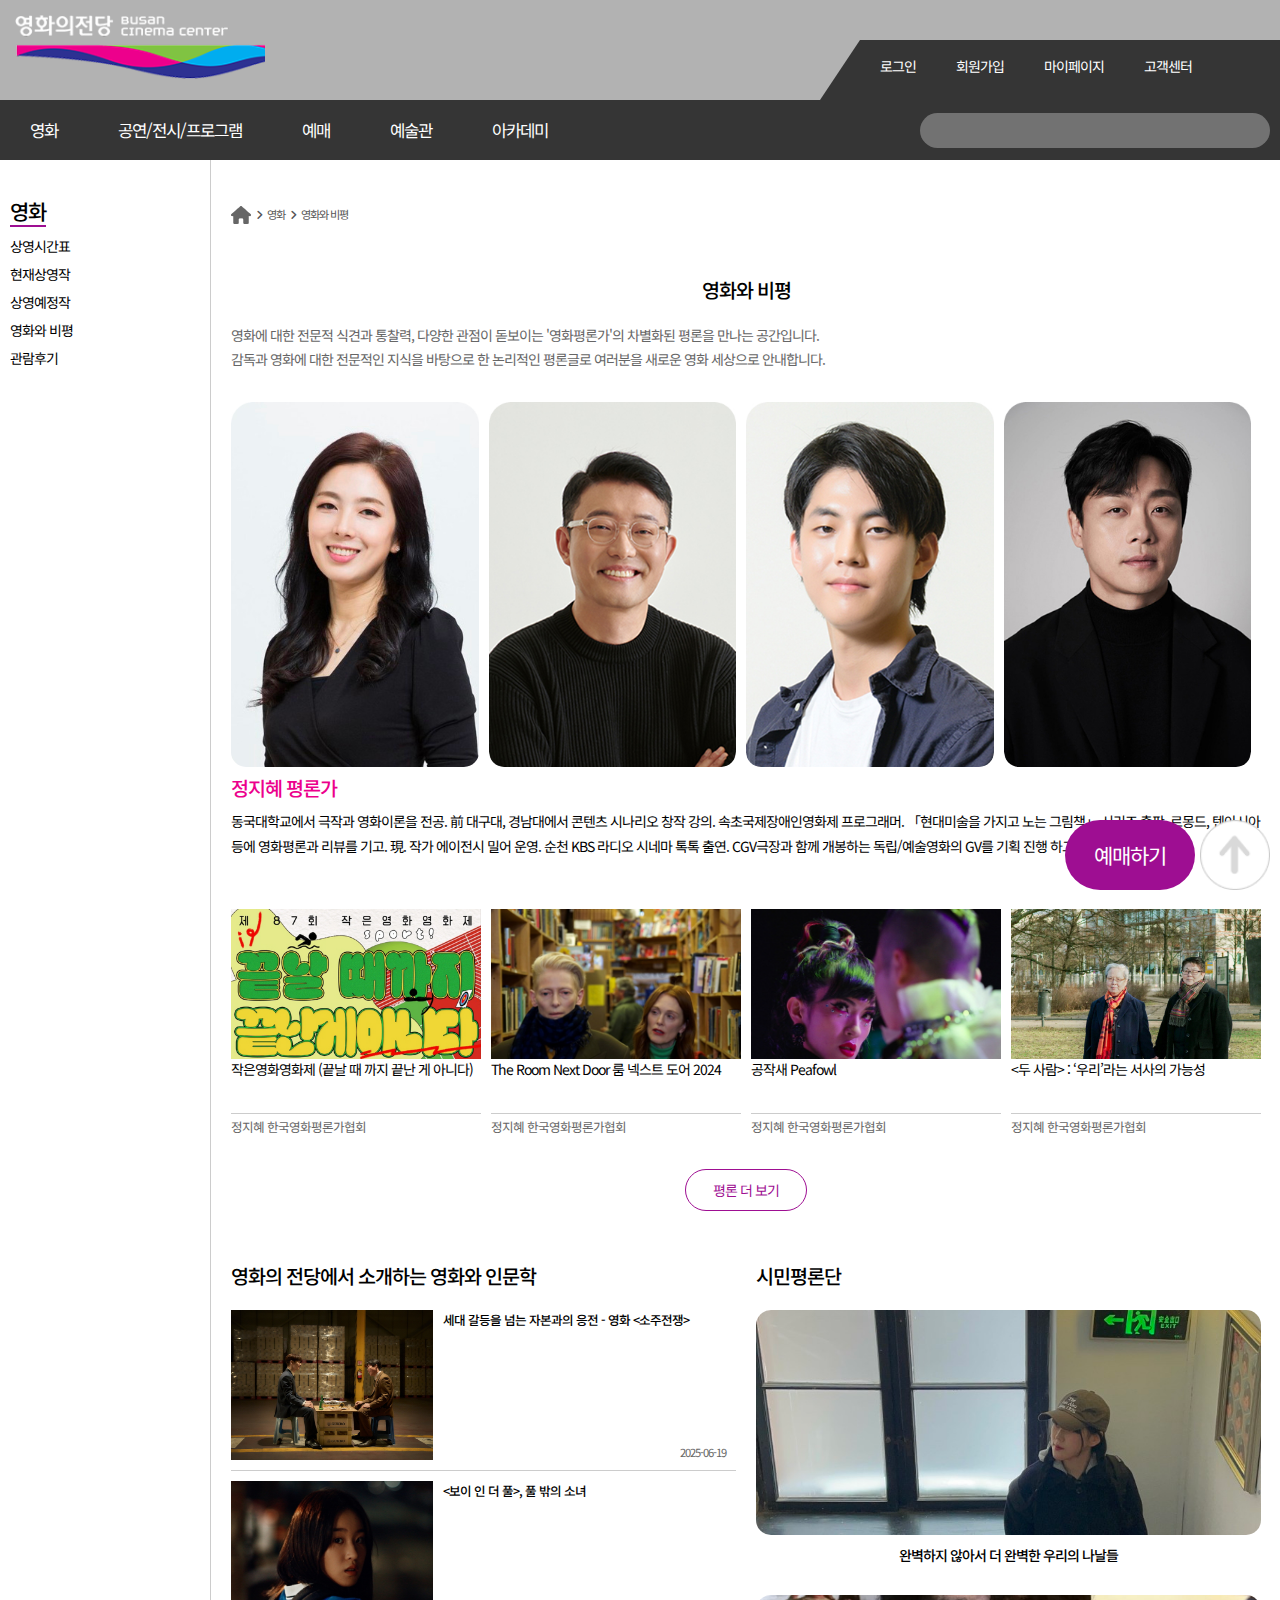
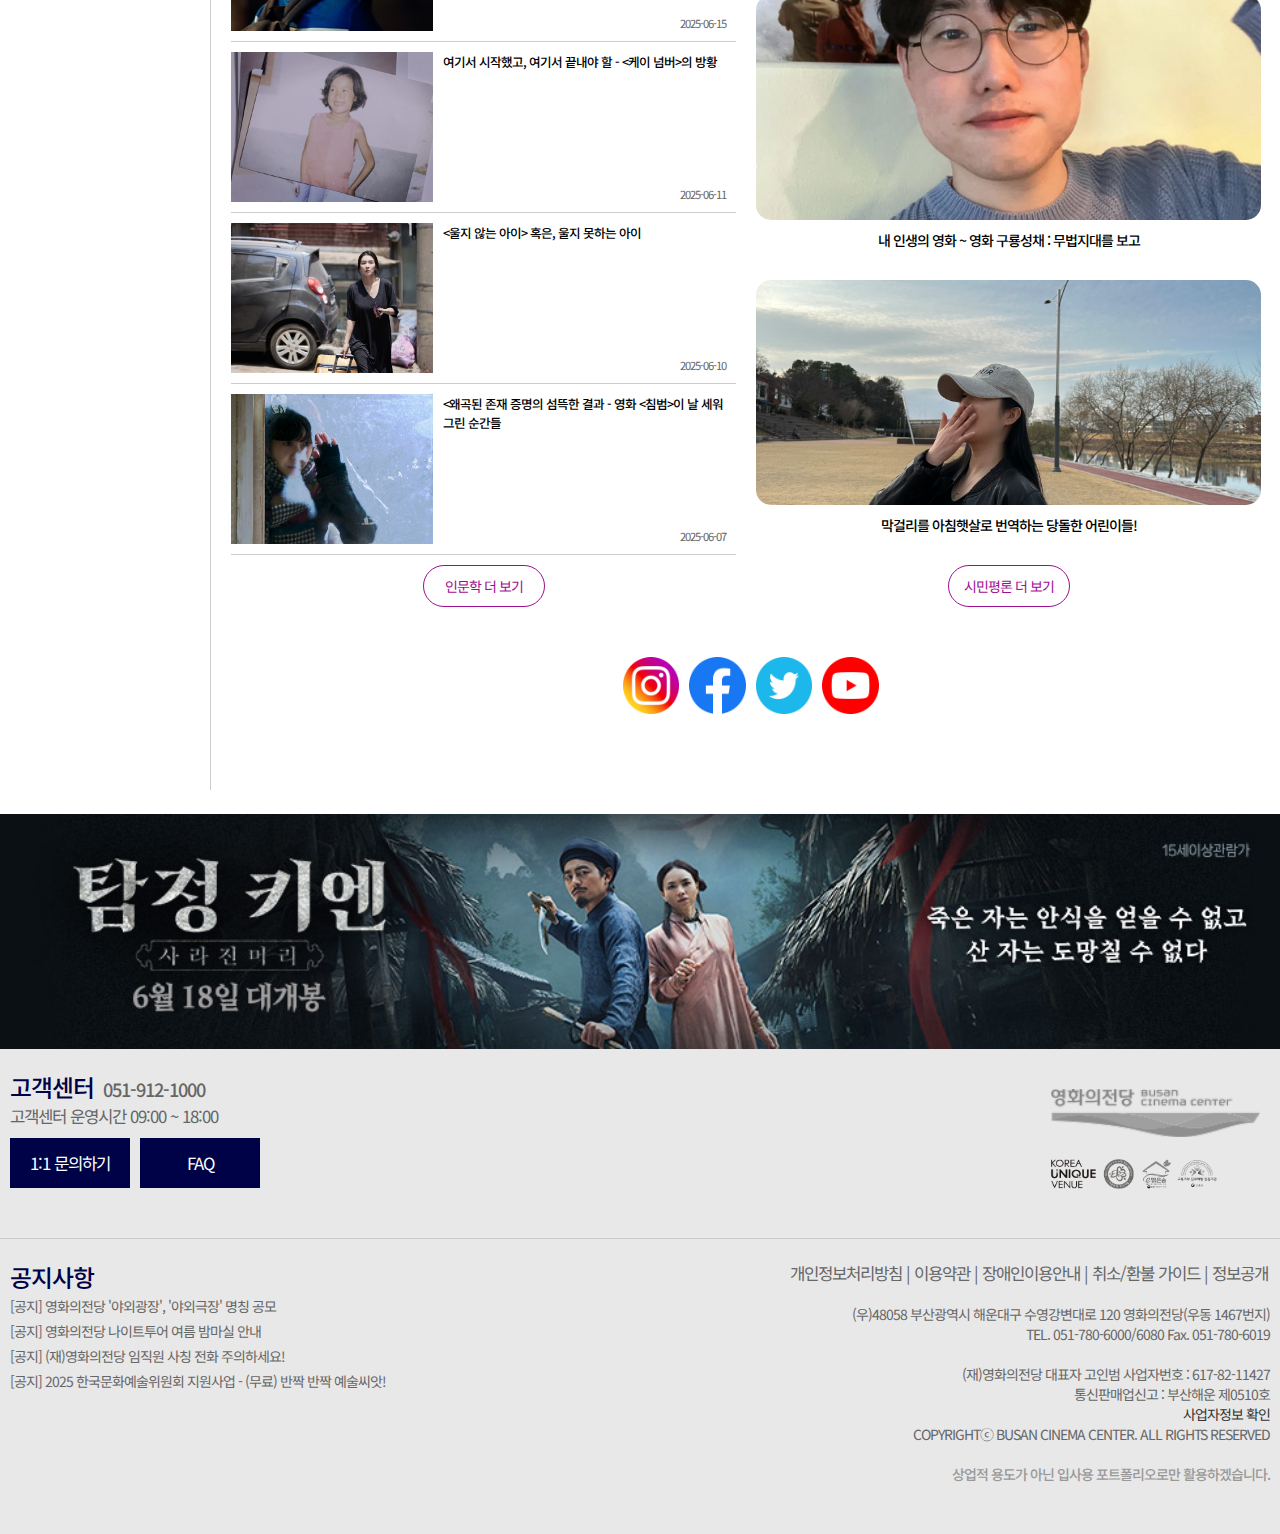
<file: sub/sub.html>
<!DOCTYPE html>
<html lang="ko">
<head>
  <meta charset="UTF-8">
  <meta name="viewport" content="width=device-width, initial-scale=1.0, maximum-scale=2.0, minimum-scale=1.0, user-scalable=no">
  <title>영화의전당</title>

  <link rel="stylesheet" href="./css/reset.css">
  <link rel="stylesheet" href="./css/main.css">
  <link rel="stylesheet" href="./css/header.css">
  <link rel="stylesheet" href="./css/footer.css">
  <link rel="icon" href="./images/favicon.png">

  <!-- jq / js -->
  <script src="https://code.jquery.com/jquery-3.7.1.min.js"></script>
  <script src="./js/main.js"></script>
  <!-- swiper -->
  <link rel="stylesheet" href="./js/package/swiper-bundle.css">
  <script src="./js/package/swiper-bundle.js"></script>
  <link rel="stylesheet" href="https://cdn.jsdelivr.net/npm/swiper@11/swiper-bundle.min.css"/>
  <script src="https://cdn.jsdelivr.net/npm/swiper@11/swiper-bundle.min.js"></script>

  <!-- font -->
  <link rel="preconnect" href="https://fonts.googleapis.com">
  <link rel="preconnect" href="https://fonts.gstatic.com" crossorigin>
  <link href="https://fonts.googleapis.com/css2?family=Noto+Sans+KR:wght@100..900&display=swap" rel="stylesheet">

  <!-- fontawesome -->
  <link rel="stylesheet" href="https://cdnjs.cloudflare.com/ajax/libs/font-awesome/6.7.2/css/all.min.css"
  integrity="sha512-Evv84Mr4kqVGRNSgIGL/F/aIDqQb7xQ2vcrdIwxfjThSH8CSR7PBEakCr51Ck+w+/U6swU2Im1vVX0SVk9ABhg=="
  crossorigin="anonymous" referrerpolicy="no-referrer" />

</head>
<body>

  <!-- @@@@ mobile_header @@@@ -->
  <input type="checkbox" id="ham_btn">
  <input type="radio" name="menu_btn" id="tab_01" checked>
  <input type="radio" name="menu_btn" id="tab_02">
  <input type="radio" name="menu_btn" id="tab_03">
  <input type="radio" name="menu_btn" id="tab_04">
  <input type="radio" name="menu_btn" id="tab_05">
  <header class="header">
    <div class="header_01">
      <div class="logo_box"><a href="../index.html"></a></div>
      <label for="ham_btn" class="menu_bar"><i class="fa-solid fa-bars"></i></label>
      <input type="search" class="gnb_search">
    </div><!--header_01-->

    <div class="header_02">
      <div class="respon_login">
        <span>로그인</span>
        <div class="login_box"><img src="./images/login_btn.png" alt="로그인 버튼"></div>
      </div>
      <div class="mobile_gnb_box">
        <div class="menu_left_box">
          <p>메뉴</p>
          <ul class="category_name">
            <label for="tab_01"><span>영화</span></label>
            <label for="tab_02"><span>공연/전시/프로그램</span></label>
            <label for="tab_03"><span>예매</span></label>
            <label for="tab_04"><span>예술관</span></label>
            <label for="tab_05"><span>아카데미</span></label>
          </ul>
        </div>
        <ul class="category">
          <li>
            <ul class="category_01">
              <li><a href="#!">상영시간표</a></li>
              <li><a href="#!">현재상영작</a></li>
              <li><a href="#!">상영예정작</a></li>
              <li><a href="#!">영화와 비평</a></li>
              <li><a href="#!">관람후기</a></li>
            </ul>
          </li>
          <li>
            <ul class="category_02">
              <li><a href="#!">공연/전시/프로그램 안내</a></li>
              <li><a href="#!">공연 일정</a></li>
              <li><a href="#!">전시 일정</a></li>
              <li><a href="#!">프로그램 일정</a></li>
            </ul>
          </li>
          <li>
            <ul class="category_03">
              <li><a href="#!">예매하기</a></li>
              <li><a href="#!">예매 안내</a></li>
            </ul>
          </li>
          <li>
            <ul class="category_04">
              <li><a href="#!">영화도서관 소개</a></li>
              <li><a href="#!">이용 안내</a></li>
              <li><a href="#!">자료 검색</a></li>
              <li><a href="#!">대여/대관 안내</a></li>
              <li><a href="#!">대여/대관 신청</a></li>
              <li><a href="#!">시설안내</a></li>
            </ul>
          </li>
          <li>
            <ul class="category_05">
              <li><a href="#!">아카데미 안내</a></li>
              <li><a href="#!">아카데미 신청</a></li>
              <li><a href="#!">영화 아카데미</a></li>
              <li><a href="#!">예술 아카데미</a></li>
              <li><a href="#!">어린이·청소년 아카데미</a></li>
            </ul>
          </li>
        </ul>
      </div>
      <div class="mobile_gnb_banner">
        <img src="./images/mobile_gnb_banner.png" alt="모바일 메뉴 배너">
      </div>
      <div class="mobile_gnb_sns">
        <div><img src="./images/icon_instagram.png" alt="인스타그램 아이콘"></div>
        <div><img src="./images/icon_facebook.png" alt="페이스북 아이콘"></div>
        <div><img src="./images/icon_twitter.png" alt="트위터 아이콘"></div>
        <div><img src="./images/icon_youtube.png" alt="유튜브 아이콘"></div>
      </div>
    </div>
  </header><!--header_02-->

  
  <!-- @@@@ PC_header @@@@ -->
  <header class="PC_header">
    <header class="PC_header_01">
      <div class="logo_box"><a href="../index.html"></a></div>
      <div class="gnb_deco"></div>
      <nav class="gnb_top">
        <ul>
          <li><a href="#!">로그인</a></li>
          <li><a href="#!">회원가입</a></li>
          <li><a href="#!">마이페이지</a></li>
          <li><a href="#!">고객센터</a></li>
        </ul>
      </nav>
    </header>

    <header class="PC_header_02">
      <nav class="gnb">
        <div class="gnb_box">
          <ul class="category_name">
            <li><a href="#!">영화</a></li>
            <li><a href="#!">공연/전시/프로그램</a></li>
            <li><a href="#!">예매</a></li>
            <li><a href="#!">예술관</a></li>
            <li><a href="#!">아카데미</a></li>
          </ul>
          <ul class="menu_box">
            <li>
              <ul class="category_01">
                <li><a href="#!">상영시간표</a></li>
                <li><a href="#!">현재상영작</a></li>
                <li><a href="#!">상영예정작</a></li>
                <li><a href="#!">영화와 비평</a></li>
                <li><a href="#!">관람후기</a></li>
              </ul>
            </li>
            <li>
              <ul class="category_02 box_width">
                <li><a href="#!">공연/전시/프로그램 안내</a></li>
                <li><a href="#!">공연 일정</a></li>
                <li><a href="#!">전시 일정</a></li>
                <li><a href="#!">프로그램 일정</a></li>
              </ul>
            </li>
            <li>
              <ul class="category_03">
                <li><a href="#!">예매하기</a></li>
                <li><a href="#!">예매 안내</a></li>
              </ul>
            </li>
            <li>
              <ul class="category_04">
                <li><a href="#!">영화도서관 소개</a></li>
                <li><a href="#!">이용 안내</a></li>
                <li><a href="#!">자료 검색</a></li>
                <li><a href="#!">대여/대관 안내</a></li>
                <li><a href="#!">대여/대관 신청</a></li>
                <li><a href="#!">시설안내</a></li>
              </ul>
            </li>
            <li>
              <ul class="category_05 box_width">
                <li><a href="#!">아카데미 안내</a></li>
                <li><a href="#!">아카데미 신청</a></li>
                <li><a href="#!">영화 아카데미</a></li>
                <li><a href="#!">예술 아카데미</a></li>
                <li><a href="#!">어린이·청소년 아카데미</a></li>
              </ul>
            </li>
          </ul>
        </div><!--gnb_box-->
      </nav>
      <div class="header_search">
        <input type="search">
      </div>
    </header>
  </header>



  <!-- main -->
   <aside class="aside">
    <ul>
      <li class="aside_title">영화</li>
      <li><a href="#!">상영시간표</a></li>
      <li><a href="#!">현재상영작</a></li>
      <li><a href="#!">상영예정작</a></li>
      <li><a href="#!">영화와 비평</a></li>
      <li><a href="#!">관람후기</a></li>
    </ul>
   </aside>

   <div class="wrap">
    
    <input type="radio" name="criticism" id="reviewer_01" checked>
    <input type="radio" name="criticism" id="reviewer_02">
    <input type="radio" name="criticism" id="reviewer_03">
    <input type="radio" name="criticism" id="reviewer_04">


    <nav class="sub_nav">
      <div class="home_btn"><a href="../index.html"><img src="./images/home_btn.png" alt="홈 버튼"></a></div>
      <div><i class="fa-solid fa-angle-right"></i></div>
      <div><a href="#!"><span>영화</span></a></div>
      <div><i class="fa-solid fa-angle-right"></i></div>
      <div><a href="#!"><span>영화와 비평</span></a></div>
    </nav>

    <section class="criticism">
      <div class="criticism_info">
        <p class="sub_title">영화와 비평</p>
        <p class="criticism_info_text">영화에 대한 전문적 식견과 통찰력, 다양한 관점이 돋보이는 '영화평론가'의 차별화된 평론을 만나는 공간입니다.</p>
        <p class="criticism_info_text">감독과 영화에 대한 전문적인 지식을 바탕으로 한 논리적인 평론글로 여러분을 새로운 영화 세상으로 안내합니다.</p>
      </div>

      <div class="reviewer">
        <div class="reviewer_01 reviewer_box">
          <label for="reviewer_01" class="reviewer_btn_01">
            <div class="reviewer_img">
              <picture>
                <source media="(min-width: 769px)" srcset="./images/criticism_01.jpg">
                <source media="(min-width: 320px)" srcset="./images/criticism_mobile01.jpg">
                <img src="./images/criticism_01.jpg" alt="비평가 이미지 01">
              </picture>
            </div>
            <div class="reviewer_hover">
              <p>평론가</p>
              <p>정지혜</p>
            </div>
          </label>
          <div class="reviewer_text">
            <p>정지혜 평론가</p>
            <p>동국대학교에서 극작과 영화이론을 전공. 前 대구대, 경남대에서 콘텐츠 시나리오 창작 강의. 속초국제장애인영화제 프로그래머. 「현대미술을 가지고 노는 그림책」 시리즈 출판. 르몽드, 텐아시아 등에 영화평론과 리뷰를 기고. 現. 작가 에이전시 밀어 운영. 순천 KBS 라디오 시네마 톡톡 출연. CGV극장과 함께 개봉하는 독립/예술영화의 GV를 기획 진행 하고 있다.</p>
          </div>
        </div>
        <div class="reviewer_02 reviewer_box">
          <label for="reviewer_02" class="reviewer_btn_02">
            <div class="reviewer_img">
              <picture>
                <source media="(min-width: 769px)" srcset="./images/criticism_02.jpg">
                <source media="(min-width: 320px)" srcset="./images/criticism_mobile02.jpg">
                <img src="./images/criticism_02.jpg" alt="비평가 이미지 02">
              </picture>
            </div>
            <div class="reviewer_hover">
              <p>평론가</p>
              <p>윤필립</p>
            </div>
          </label>
          <div class="reviewer_text">
            <p>윤필립 평론가</p>
            <p>계명대에서 이성복 교수를 사사하고 연세대 국문과에서 석, 박사 학위를 받았다. 2012년 도미 후 에모리대를 거쳐 대만 국립정치대, 싱가포르 난양공대에서 교수로 지내다 2019년 귀국 후 세종사이버대 한국어학과에 재직 중이다. 동아일보 신춘문예 영화평론으로 등단했으며, 제10회 서울국제사랑영화제에서 기독교 영화 비평 대상을 수상했다. </p>
          </div>
        </div>
        <div class="reviewer_03 reviewer_box">
          <label for="reviewer_03" class="reviewer_btn_03">
            <div class="reviewer_img">
              <picture>
                <source media="(min-width: 769px)" srcset="./images/criticism_03.jpg">
                <source media="(min-width: 320px)" srcset="./images/criticism_mobile03.jpg">
                <img src="./images/criticism_03.jpg" alt="비평가 이미지 03">
              </picture>
            </div>
            <div class="reviewer_hover">
              <p>평론가</p>
              <p>이시현</p>
            </div>
          </label>
          <div class="reviewer_text">
            <p>이시현 평론가</p>
            <p>서울대학교 학부에서 미학과 철학을 수학 중이다. 2022년 대학문학상, 2023년 영화의전당 영화평론대상을 수상해 평론가로 활동하게 되었다. 예술을 통한 공적 연대의 가능성에 대한 관심사를 바탕으로 예술의 윤리적, 사회적 역량에 주목하는 평론을 하고자 한다.</p>
          </div>
        </div>
        <div class="reviewer_04 reviewer_box">
          <label for="reviewer_04" class="reviewer_btn_04">
            <div class="reviewer_img">
              <picture>
                <source media="(min-width: 769px)" srcset="./images/criticism_04.jpg">
                <source media="(min-width: 320px)" srcset="./images/criticism_mobile04.jpg">
                <img src="./images/criticism_04.jpg" alt="비평가 이미지 04">
              </picture>
            </div>
            <div class="reviewer_hover">
              <p>평론가</p>
              <p>장지애</p>
            </div>
          </label>
          <div class="reviewer_text">
            <p>장지애 평론가</p>
            <p>부산대학교 예술문화영상학과에서 박사과정을 수료하고, 동시대 영화에서 허구의 미학적 함의를 주제로 박사 논문을 준비 중이다. 2024년 영화의전당 영화평론대상을 수상했으며, 현재 영화비평과 연구를 병행하고 있다. 영화가 직조하는 서사의 결을 따라, 스크린을 넘어 확장되는 감각과 사유의 지평을 탐색하는 데 집중하고자 한다.</p>
          </div>
        </div>
      </div><!--reviewer-->

      <div class="reviewer_text_wrap">
        <div class="reviewer_text_box reviewer_01">
          <p>정지혜 평론가</p>
          <p>동국대학교에서 극작과 영화이론을 전공. 前 대구대, 경남대에서 콘텐츠 시나리오 창작 강의. 속초국제장애인영화제 프로그래머. 「현대미술을 가지고 노는 그림책」 시리즈 출판. 르몽드, 텐아시아 등에 영화평론과 리뷰를 기고. 現. 작가 에이전시 밀어 운영. 순천 KBS 라디오 시네마 톡톡 출연. CGV극장과 함께 개봉하는 독립/예술영화의 GV를 기획 진행 하고 있다.</p>
        </div>
        <div class="reviewer_text_box reviewer_02">
          <p>윤필립 평론가</p>
          <p>계명대에서 이성복 교수를 사사하고 연세대 국문과에서 석, 박사 학위를 받았다. 2012년 도미 후 에모리대를 거쳐 대만 국립정치대, 싱가포르 난양공대에서 교수로 지내다 2019년 귀국 후 세종사이버대 한국어학과에 재직 중이다. 동아일보 신춘문예 영화평론으로 등단했으며, 제10회 서울국제사랑영화제에서 기독교 영화 비평 대상을 수상했다. </p>
        </div>
        <div class="reviewer_text_box reviewer_03">
          <p>이시현 평론가</p>
          <p>서울대학교 학부에서 미학과 철학을 수학 중이다. 2022년 대학문학상, 2023년 영화의전당 영화평론대상을 수상해 평론가로 활동하게 되었다. 예술을 통한 공적 연대의 가능성에 대한 관심사를 바탕으로 예술의 윤리적, 사회적 역량에 주목하는 평론을 하고자 한다.</p>
        </div>
        <div class="reviewer_text_box reviewer_04">
          <p>장지애 평론가</p>
          <p>부산대학교 예술문화영상학과에서 박사과정을 수료하고, 동시대 영화에서 허구의 미학적 함의를 주제로 박사 논문을 준비 중이다. 2024년 영화의전당 영화평론대상을 수상했으며, 현재 영화비평과 연구를 병행하고 있다. 영화가 직조하는 서사의 결을 따라, 스크린을 넘어 확장되는 감각과 사유의 지평을 탐색하는 데 집중하고자 한다.</p>
        </div>

      </div>
    </section><!--criticism-->

    <div class="criticism_list">
      <div class="criticism_box criticism_box_01">
        <div class="criticism_img"></div>
        <div class="criticism_text">
          <p>작은영화영화제 (끝날 때 까지 끝난 게 아니다)</p>
          <p>정지혜 한국영화평론가협회</p>
        </div>
      </div>
      <div class="criticism_box criticism_box_02">
        <div class="criticism_img"></div>
        <div class="criticism_text">
          <p>The Room Next Door 룸 넥스트 도어 2024</p>
          <p>정지혜 한국영화평론가협회</p>
        </div>
      </div>
      <div class="criticism_box criticism_box_03">
        <div class="criticism_img"></div>
        <div class="criticism_text">
          <p>공작새 Peafowl</p>
          <p>정지혜 한국영화평론가협회</p>
        </div>
      </div>
      <div class="criticism_box criticism_box_04">
        <div class="criticism_img"></div>
        <div class="criticism_text">
          <p><두 사람> : ‘우리’라는 서사의 가능성</p>
          <p>정지혜 한국영화평론가협회</p>
        </div>
      </div>
    </div><!--criticism_list-->
    <div class="sub_btn"><a href="#!">평론 더 보기</a></div> 


    <section class="humanity">
      <div class="sub_title">
        <p>영화의 전당에서 소개하는 영화와 인문학</p>
      </div>
      <div class="humanity_box humanity_01">
        <div class="humanity_img"></div>
        <p class="humanity_title">세대 갈등을 넘는 자본과의 응전 - 영화 <소주전쟁></p>
        <p class="humanity_text">그런 시선이 있다. 이 세대에 비해 저 세대는 이기적이고 자기밖에 모르며 눈앞의 이익만을 좇는다는. 대체로 ‘이 세대’에는 이 정도는 감수할 수 있다고 믿고 따랐던 기성세대가, ‘저 세대’에는 굳이 왜 그래야 하느냐는 질문을 가진 새롭게 부상하는 세대가 자리잡는다. 당연히 어떤 나이라고 특정할 수 있는 세대는 없다. ‘이 세대’도 이기적이라 불리던 때가 있었고, ‘저 세대’도 언젠가 또 다른 저 세대를 맞아 불편함을 느낄 것이다.</p>
        <span>2025-06-19</span>
      </div>
      <div class="humanity_box humanity_02">
        <div class="humanity_img"></div>
        <p class="humanity_title"><보이 인 더 풀>, 풀 밖의 소녀</p>
        <p class="humanity_text">분야에 따라 차이가 있기는 하지만, 특히 예•체능 계통은 취미와 직업 사이에서 선택에 따른 인생의 희비가 엇갈릴 가능성이 크다. 예를 들어 영화를 좋아하는 것과 영화를 잘 찍는 것은 완전히 다른 문제일 수 있는데, 착각하는 경우가 빈번하다. 그래서 “내가 왜 취미로 즐기던 걸 업으로 선택했을까”라며 한탄하는 이들을 주변에서 종종 보게 된다. </p>
        <span>2025-06-15</span>
      </div>
      <div class="humanity_box humanity_03">
        <div class="humanity_img"></div>
        <p class="humanity_title">여기서 시작했고, 여기서 끝내야 할 - <케이 넘버>의 방황</p>
        <p class="humanity_text">해외로 입양되었던 미오카는 2008년부터 지속적으로 한국을 찾는다. 방문의 목적은 예상할 수 있듯 한국에 있을 가족을 찾기 위해서이다. 1974년 길에서 발견된 미오카는 ‘김미옥’이라는 이름의 ‘기아(棄兒)아동’으로 ‘기록’되었고, 보호소와 보육원, 위탁가정을 거쳐 미국으로 보내졌다.</p>
        <span>2025-06-11</span>
      </div>
      <div class="humanity_box humanity_04">
        <div class="humanity_img"></div>
        <p class="humanity_title"><울지 않는 아이> 혹은, 울지 못하는 아이</p>
        <p class="humanity_text">이혁종 감독이 연출한 <울지 않는 아이>는 2022년, 충남 아산의 한 빌라에서 발생한 아동 학대 사건을 바탕으로 제작된 영화이다. 이 사건에서 지적장애가 있는 6살 남자아이가 굶어서 숨진 상태로 발견되었는데, 30대인 엄마는 보름 넘게 아이를 혼자 방치했다고 한다. 영화에서 6살 여자아이 수아는 엄마 다영이 집에 있을 때는 세탁기 안에 갇혀있다. 수아의 허리에는 집 밖에 나가지 못하도록 쇠사슬이 묶여있는 상태다. </p>
        <span>2025-06-10</span>
      </div>
      <div class="humanity_box humanity_05">
        <div class="humanity_img"></div>
        <p class="humanity_title"><왜곡된 존재 증명의 섬뜩한 결과 - 영화 <침범>이 날 세워 그린 순간들</p>
        <p class="humanity_text">‘왜?’라는 질문이 어떠한 힘도 발휘하지 못할 때가 있다. 아무리 오래, 어떤 수를 써서 생각을 해도 도무지 이해할 수 없는 일 앞에선 오랜 경험도, 이성도, 판단도 무가치하다. 게다가 어떻게 해도 이 상황에서 벗어날 방법이 보이지 않는다면 절망이 앞서는 것을 막을 방법도 없다. 영화 <침범>의 영은(곽선영)에게 닥친 현실이 그렇다. 의심의 여지 없이 사랑스러워야만 할 딸 소현(기소유)은 피곤함을 넘어 공포스러운 존재가 된 지 오래다.</p>
        <span>2025-06-07</span>
      </div>
      <div class="sub_btn"><a href="#!">인문학 더 보기</a></div> 
    </section>

    <section class="citizen">
      <div class="sub_title">
        <p>시민평론단</p>
      </div>
      <div class="citizen_wrap">
        <div class="citizen_box citizen_01">
          <div class="citizen_img">
            <div class="img_box"></div>
            <div class="opacity_box">
              <span>시민평론가</span>
              <span>'오승하' 님</span>
            </div>
          </div>
          <p class="citizen_title">완벽하지 않아서 더 완벽한 우리의 나날들</p>
        </div>
        <div class="citizen_box citizen_02">
          <div class="citizen_img">
            <div class="img_box"></div>
            <div class="opacity_box">
              <span>시민평론가</span>
              <span>'김제동' 님</span>
            </div>
          </div>
          <p class="citizen_title">내 인생의 영화 ~ 영화 구룡성채 : 무법지대를 보고</p>
        </div>
        <div class="citizen_box citizen_03">
          <div class="citizen_img">
            <div class="img_box"></div>
            <div class="opacity_box">
              <span>시민평론가</span>
              <span>'정명선' 님</span>
            </div>
          </div>
          <p class="citizen_title">막걸리를 아침햇살로 번역하는 당돌한 어린이들!</p>
        </div>
      </div>
      <div class="sub_btn"><a href="#!">시민평론 더 보기</a></div> 
    </section>
    
   </div><!--wrap-->

     <footer class="footer">
    <div class="footer_sns">
      <div><img src="./images/icon_instagram.png" alt="인스타그램 아이콘"></div>
      <div><img src="./images/icon_facebook.png" alt="페이스북 아이콘"></div>
      <div><img src="./images/icon_twitter.png" alt="트위터 아이콘"></div>
      <div><img src="./images/icon_youtube.png" alt="유튜브 아이콘"></div>
    </div>

    <div class="footer_banner">
      <img src="./images/banner.jpg" alt="footer 배너">
    </div>
    <div class="footer_01">
      <div class="footer_01-1">
        <div class="cs_center">
          <span>고객센터</span>
          &nbsp;
          <span>051-912-1000</span>
          <p>고객센터 운영시간 09:00 ~ 18:00</p>
        </div>
        <div class="cs_btn">
          <div><a href="#!">1:1 문의하기</a></div>
          <div><a href="#!">FAQ</a></div>
        </div>
      </div>
      <div class="footer_01-2">
        <div class="footer_logo_zone">
          <div class="footer_logo_1"><img src="./images/footer_logo_01.png" alt="footer 로고"></div>
          <div class="footer_logo_2"><img src="./images/footer_logo_02.png" alt="footer 로고"></div>
        </div>
      </div>
    </div>

    
    <div class="footer_02">
      <ul class="footer_02-1">
        <li class="footer_contents">공지사항</li>
        <li><a href="#!">[공지] 영화의전당 '야외광장', '야외극장' 명칭 공모</a></li>
        <li><a href="#!">[공지] 영화의전당 나이트투어 여름 밤마실 안내</a></li>
        <li><a href="#!">[공지] (재)영화의전당 임직원 사칭 전화 주의하세요!</a></li>
        <li><a href="#!">[공지] 2025 한국문화예술위원회 지원사업 - (무료)  반짝 반짝 예술씨앗!</a></li>
      </ul>
      <div class="footer_02-2">
        <ul class="footer_btn">
          <li><a href="#!">개인정보처리방침 |</a></li>
          <li><a href="#!">이용약관 |</a></li>
          <li><a href="#!">장애인이용안내 |</a></li>
          <li><a href="#!">취소/환불 가이드 |</a></li>
          <li><a href="#!">정보공개</a></li>
        </ul>
        <div class="footer_info">
          <p>(우)48058 부산광역시 해운대구 수영강변대로 120 영화의전당(우동 1467번지)</p>
          <p>TEL. 051-780-6000/6080 Fax. 051-780-6019</p>
          <br>
          <p>(재)영화의전당 대표자 고인범 사업자번호 : 617-82-11427</p>
          <p>통신판매업신고 : 부산해운 제0510호</p>
          <p><a href="#!">사업자정보 확인</a></p>
          <p>COPYRIGHTⓒ BUSAN CINEMA CENTER. ALL RIGHTS RESERVED</p>
          <br>

          <p class="alert">상업적 용도가 아닌 입사용 포트폴리오로만 활용하겠습니다.</p>
        </div>
      </div>
    </div>
  </footer>

  <section class="quick_menu">
    <div class="ticket_btn">예매하기</div>
    <div class="top_btn"><a href="#!"><img src="./images/top_btn.png" alt="탑버튼"></a></div>
  </section>


</body>
</html>
</file>
<file: sub/css/main.css>
/* @@@@ command @@@@ */
.sub_title {
  font-size: 1.4rem;
  font-weight: 500;
  text-align: center;
}
.sub_btn {
  width: 120px; height: 40px;
  background-color: white;
  border: 1px solid #9E0E92;
  border-radius: 50px;
  text-align: center;
  margin: 0 auto;
  margin-bottom: 50px;
}
.sub_btn a {
  display: block;
  width: 120px; height: 40px;
  color: #9E0E92;
  line-height: 40px;
}


/* @@@@ btn @@@@ */
#reviewer_01, #reviewer_02, #reviewer_03, #reviewer_04 {display: none;}


/* @@@@ aside @@@@ */
.aside {
  display: none;
}


/* @@@@ wrap @@@@ */
.wrap {
  padding-left: 10px;
}


/* @@@@ sub_nav @@@@ */
.sub_nav {
  display: flex;
  position: relative;
  margin: 20px 0 50px 0;
}
.sub_nav div {
  margin-right: 5px;
}
.sub_nav .home_btn {
  position: relative;
  top: 2.5px; left: 0;
}
.sub_nav div i,
.sub_nav div span {
  color: #555;
  font-size: 0.8rem;
}


/* @@@@ criticism @@@@ */
.criticism {
  padding-bottom: 50px;
}
.criticism .criticism_info {
  margin-bottom: 30px;
}
.criticism .criticism_info .sub_title {
  margin-bottom: 20px;
  text-align: center;
}
.criticism .criticism_info .criticism_info_text {
  color: #666;
  line-height: 1.7rem;
}
.criticism .reviewer {
  display: flex;
  overflow-x: scroll;
}
.criticism .reviewer::-webkit-scrollbar {
  display: none;
}
.criticism .reviewer_box {
  flex-shrink: 0;
  width: 80%; 
  margin-right: 20px;
}
.criticism .reviewer_box .reviewer_hover {
  display: none;
}
.criticism .reviewer_box .reviewer_img {
  width: 100%; 
  margin-bottom: 10px;
}
.criticism .reviewer_box .reviewer_img picture img {
  display: block;
  width: 100%; height: auto;
}
.criticism .reviewer_01 .reviewer_text p:first-child,
.criticism .reviewer_02 .reviewer_text p:first-child,
.criticism .reviewer_03 .reviewer_text p:first-child,
.criticism .reviewer_04 .reviewer_text p:first-child {
  font-size: 1.5rem;
  color: #EC008C;
  font-weight: 500;
  line-height: 3rem;
}
.criticism .reviewer_01 .reviewer_text p:first-child {
  color: #EC008C;
}
.criticism .reviewer_02 .reviewer_text p:first-child {
  color: #000248;
}
.criticism .reviewer_03 .reviewer_text p:first-child {
  color: #00AEEF;
}
.criticism .reviewer_04 .reviewer_text p:first-child {
  color: #9E0E92;
}
.criticism .reviewer_01 .reviewer_text p:last-child,
.criticism .reviewer_02 .reviewer_text p:last-child,
.criticism .reviewer_03 .reviewer_text p:last-child,
.criticism .reviewer_04 .reviewer_text p:last-child {
  line-height: 1.6rem;
}
.reviewer_text_wrap {
  display: none;
}


/* @@@@ criticism_list @@@@ */
.criticism_list {
  display: flex;
  overflow-x: scroll;
  margin-bottom: 30px;
}
.criticism_list::-webkit-scrollbar {
  display: none;
}
.criticism_list .criticism_box {
  flex-shrink: 0;
  width: 40%;
  margin-right: 10px;
}
.criticism_list .criticism_box:last-child {
  margin-right: 0;
}
.criticism_list .criticism_box .criticism_img {
  width: 100%; height: 150px;
  background-size: cover;
}
.criticism_list .criticism_box_01 .criticism_img {
  background-image: url(../images/review1.jpg);
}
.criticism_list .criticism_box_02 .criticism_img {
  background-image: url(../images/review2.jpg);
}
.criticism_list .criticism_box_03 .criticism_img {
  background-image: url(../images/review3.jpg);
}
.criticism_list .criticism_box_04 .criticism_img {
  background-image: url(../images/review4.jpg);
}
.criticism_list .criticism_box .criticism_text {
  height: 135px;
  position: relative;
}
.criticism_list .criticism_box .criticism_text p:first-child {
  font-size: 1rem;
  padding-bottom: 10px;
}
.criticism_list .criticism_box .criticism_text p:last-child { 
  position: absolute;
  left: 0; bottom: 0;
  font-size: 0.9rem;
  color: #666;
  line-height: 1.8rem;
  border-top: 1px solid #ccc;
  width: 100%;
}


/* @@@@ humanity @@@@ */
.humanity .sub_title {
  margin-bottom: 20px;
}
.humanity .humanity_box {
  overflow: hidden;
  position: relative;
  padding-bottom: 10px;
  margin-bottom: 10px;
  border-bottom: 1px solid #ccc;
}
.humanity .humanity_box .humanity_img {
  width: 40%; height: 150px;
  background-size: cover;
  background-position: center;
  float: left;
  margin-right: 10px;
}
.humanity .humanity_01 .humanity_img {background-image: url(../images/humanity1.jpg);}
.humanity .humanity_02 .humanity_img {background-image: url(../images/humanity2.jpg);}
.humanity .humanity_03 .humanity_img {background-image: url(../images/humanity3.jpg);}
.humanity .humanity_04 .humanity_img {background-image: url(../images/humanity4.jpg);}
.humanity .humanity_05 .humanity_img {background-image: url(../images/humanity5.jpg);}
.humanity .humanity_box .humanity_title {
  font-size: 0.9rem;
  font-weight:500;
}
.humanity .humanity_box .humanity_text {
  display: none;
}
.humanity .humanity_box span {
  font-size: 0.8rem;
  color: #666;
  float: right;
  position: absolute;
  right: 0; bottom: 0;
  margin-right: 10px;
  padding-bottom: 10px;
}


/* @@@@ citizen @@@@ */
.citizen .sub_title {
  margin-bottom: 20px;
}
.citizen .citizen_box {
  margin-bottom: 30px;
}
.citizen .citizen_box .citizen_img {
  width: 100%; height: 200px;
  background-size: cover;
  background-position: center;
  position: relative;
  overflow: hidden;
  border-radius: 15px;
}
.citizen .citizen_01 .citizen_img {background-image: url(../images/citizen_01.jpg);}
.citizen .citizen_02 .citizen_img {background-image: url(../images/citizen_02.jpeg);}
.citizen .citizen_03 .citizen_img {background-image: url(../images/citizen_03.jpg);}
.citizen .citizen_box .opacity_box {
  width: 100%; height: 50px;
  background-color: rgba(0, 0, 0, 0.5);
  color: white;
  text-align: center;
  line-height: 50px;
  position: absolute;
  left: 0; bottom: 0;
}
.citizen .citizen_box .opacity_box span:last-child {
  font-weight: 500;
  font-size: 1.2rem;
}
.citizen .citizen_box .citizen_title {
  margin: 10px 0;
  text-align: center;
  font-weight: 500;
}




/* @@@@ mediaquery @@@@ */
@media all and (min-width: 375px) {
  .criticism_list .criticism_box .criticism_text {
    height: 115px;
  }
}
@media all and (min-width: 424px) {
  .criticism_list .criticism_box .criticism_text {
    height: 80px;
  }
}

/* tablet */
@media all and (min-width: 601px) and (max-width: 768px) {
  /* humanity */
  .humanity .humanity_box {
    margin-bottom: 20px;
  }
  .humanity .humanity_box .humanity_title {
    font-size: 1.2rem;
    margin-bottom: 10px;
  }
  .humanity .humanity_box .humanity_img {
    width: 40%; height: 260px;
    background-size: cover;
    background-position: center;
    float: left;
    margin-right: 10px;
  }
  .humanity .humanity_box .humanity_text {
    font-size: 0.8rem;
    display: block;
    line-height: 1.7rem;
  }

  /* citizen */
  .citizen .citizen_wrap {
    width: 100%;
    display: flex;
    gap: 10px;
  }
  .citizen .citizen_wrap .citizen_box {
    width: calc((100% / 3) - 10px);
  }
  .citizen .citizen_wrap .citizen_box .citizen_title {
    width: 100%;
    white-space: nowrap;
    text-overflow: ellipsis;
    overflow: hidden;
  }

}
@media all and (min-width: 601px) {
  .sub_title {
    text-align: left;
  }
  .criticism .reviewer_box {
    flex-shrink: 0;
    width: 40%;
  }
  .criticism_list .criticism_box {
    flex-shrink: 1;
  }



}


/* PC */
@media all and (min-width: 769px) and (max-width: 1024px) {}
@media all and (min-width: 769px) {
  /* aside */
  .aside {
    display: block;
    width: 200px;
    height: 2200px;
    border-right: 1px solid #ccc;
    padding: 30px 0 0 10px;
    float: left;
    margin-right: 10px;
    overflow: hidden;
  }
  .aside ul {}
  .aside ul li {
    line-height: 2rem;
  }
  .aside ul li a {}
  .aside ul li a:hover {
    font-weight: bold;
  }
  .aside ul .aside_title {
    font-size: 1.5rem;
    line-height: 3rem;
    font-weight: 500;
    text-decoration: underline 2px #9E0E92;
  }


  /* wrap */
  .wrap {
    width: calc(100% - 250px);
    float: left;
  }
  .wrap .sub_nav {
    margin-top: 43px;
  }


  /* reviewer_btn */
  #reviewer_01:checked ~ .criticism .reviewer_text_wrap .reviewer_01 {display: block;}
  #reviewer_02:checked ~ .criticism .reviewer_text_wrap .reviewer_02 {display: block;}
  #reviewer_03:checked ~ .criticism .reviewer_text_wrap .reviewer_03 {display: block;}
  #reviewer_04:checked ~ .criticism .reviewer_text_wrap .reviewer_04 {display: block;}

  /* reviewer */
  .wrap .reviewer {
    width: 100%; 
  }
  .wrap .reviewer .reviewer_box {
    width: calc((100% / 4) - 10px); height: 276px;
    margin-right: 10px;
    border-radius: 15px;
    overflow: hidden; 
    position: relative;
  }
  .wrap .reviewer .reviewer_box .reviewer_hover {
    display: block;
    width: 200px; height: 200px;
    border-radius: 50%;
    position: absolute;
    left: -7px; bottom: -200px;
    transition: 0.3s all;
  }
  .wrap .reviewer .reviewer_box:hover .reviewer_hover {
    left: -7px; bottom: -80px;
  }
  .wrap .reviewer .reviewer_box .reviewer_hover p {
    padding-top: 20px;
    color: white;
    text-align: center;
  }
  .wrap .reviewer .reviewer_box .reviewer_hover p:last-child {
    padding-top: 0;
    font-size: 1.7rem;
    font-weight: 500;
  }
  .wrap .reviewer .reviewer_01 .reviewer_hover {
    background-color: #EC008C;
  }
  .wrap .reviewer .reviewer_02 .reviewer_hover {
    background-color: #000248;
  }
  .wrap .reviewer .reviewer_03 .reviewer_hover {
    background-color: #00AEEF;
  }
  .wrap .reviewer .reviewer_04 .reviewer_hover {
    background-color: #9E0E92;
  }

  .wrap .criticism .reviewer_text_wrap {
    display: block;
  }
  .wrap .criticism .reviewer_text_wrap .reviewer_text_box {
    display: none;
  }
  .wrap .criticism .reviewer_text_wrap .reviewer_text_box p:first-child {
    font-size: 1.4rem;
    font-weight: 500;
    line-height: 3rem;
  }
  .wrap .criticism .reviewer_text_wrap .reviewer_text_box p:last-child {
    line-height: 1.8rem;
  }
  .wrap .criticism .reviewer_text_wrap .reviewer_01 p:first-child {
    color: #EC008C;
  }
  .wrap .criticism .reviewer_text_wrap .reviewer_02 p:first-child {
    color: #000248;
  }
  .wrap .criticism .reviewer_text_wrap .reviewer_03 p:first-child {
    color: #00AEEF;
  }
  .wrap .criticism .reviewer_text_wrap .reviewer_04 p:first-child {
    color: #9E0E92;
  }
  .wrap .criticism_list .criticism_box {
    cursor: pointer;
  }
  .wrap .criticism_list .criticism_box:hover .criticism_text p:first-child {
    font-weight: 500;
  }
  .wrap .criticism_list .criticism_box:hover .criticism_text p:last-child {
    text-decoration: underline solid #ccc;
  }

  .sub_btn:hover {
    border: 1px solid #ccc;
  }
  .sub_btn:hover a {
    color: #333;
  }


  /* humanity */
  .humanity {
    width: calc(50% - 10px);
    float: left;
    margin-right: 20px;
  }
  .humanity .humanity_box {
    cursor: pointer;
  }
  .humanity .humanity_box:hover .humanity_title {
    font-weight: 500;
    text-decoration: underline solid #ccc;
  }

  /* citizen */
  .citizen {
    width: calc(50% - 10px);
    float: left;
    cursor: pointer;
  }
  .citizen .citizen_box .citizen_img {
    height: 225px;
  }
  .citizen .citizen_box .citizen_img .opacity_box {
    height: 100%;
    display: flex;
    gap: 5px;
    justify-content: center;
    align-items: center;
    transition: 0.3s all;
    opacity: 0;
  }
  .citizen .citizen_box .citizen_img .opacity_box:hover {
    opacity: 1;
  }
  .citizen .citizen_box:hover .citizen_title {
    text-decoration: underline solid #ccc;
  }
  .citizen .citizen_box .citizen_title:hover {
    text-decoration: underline solid #ccc;
  }

}


/* wide PC */
@media all and (min-width: 1279px) {
  .wrap .reviewer .reviewer_box {
    width: calc((100% / 4) - 10px); height: 365px;
  }
  .wrap .reviewer .reviewer_box .reviewer_hover {
    width: 270px; height: 200px;
    left: -10px; bottom: -200px;
  }
  .wrap .reviewer .reviewer_box:hover .reviewer_hover {
    left: -10px; bottom: -80px;
  }



}
</file>
<file: sub/css/header.css>
/* @@@@ btn @@@@ */
#ham_btn, #tab_01, #tab_02, #tab_03, #tab_04, #tab_05 {display: none;}

#ham_btn:checked ~ .header .header_02 {top: 60px; right: 0;}

#tab_01:checked ~ .header .header_02 .category_name label:nth-child(1) {
  background-color: #eee;
  font-weight: 500;
  text-decoration: underline 2px #9E0E92;
}
#tab_02:checked ~ .header .header_02 .category_name label:nth-child(2) {
  background-color: #eee;
  font-weight: 500;
  text-decoration: underline 2px #9E0E92;
}
#tab_03:checked ~ .header .header_02 .category_name label:nth-child(3) {
  background-color: #eee;
  font-weight: 500;
  text-decoration: underline 2px #9E0E92;
}
#tab_04:checked ~ .header .header_02 .category_name label:nth-child(4) {
  background-color: #eee;
  font-weight: 500;
  text-decoration: underline 2px #9E0E92;
}
#tab_05:checked ~ .header .header_02 .category_name label:nth-child(5) {
  background-color: #eee;
  font-weight: 500;
  text-decoration: underline 2px #9E0E92;
}

#tab_01:checked ~ .header .header_02 .category .category_01 {display: block;}
#tab_02:checked ~ .header .header_02 .category .category_02 {display: block;}
#tab_03:checked ~ .header .header_02 .category .category_03 {display: block;}
#tab_04:checked ~ .header .header_02 .category .category_04 {display: block;}
#tab_05:checked ~ .header .header_02 .category .category_05 {display: block;}


/* @@@@ header @@@@ */
.header {
  height: 60px;
  border-bottom: 1px solid #ccc;
  /* position: relative; */
}
.PC_header {display: none;}


/* @@@@ header_01 @@@@ */
.header_01 {
  width: 100%;
  height: 60px;
  background-color: white;
  position: fixed;
  top: 0; left: 0;
  z-index: 99999;
  border-bottom: 1px solid #ccc;
}
.header_01 .logo_box {
  width: 127px; height: 34px;
  float: left;
  background-image: url(../images/logo_black.png);
  background-size: cover;
  margin: 13px 0 0 3px;
}
.header_01 .logo_box a {
  display: block;
  width: 127px; height: 34px;
}
.header_01 .menu_bar {
  font-size: 1.8rem;
  color: #121212;
  float: right;
  margin: 8px 15px 0 0;
}
.header_01 .gnb_search {
  width: 130px; height: 40px;
  border: 1px solid #ccc;
  border-radius: 30px;
  float: right;
  margin: 10px 10px;
}


/* @@@@ header_02 @@@@ */
.header_02 {
  width: 90%; height: calc(100vh - 60px); 
  border-left: 1px solid #eee;
  border-top: 1px solid #ccc;
  box-sizing: border-box;
  background-color: white;
  float: right;
  position: fixed;
  top: 60px; right: -90%;
  transition: 0.3s all;
  z-index: 9999;
}
.header_02 .mobile_gnb_box {
  width: 100%; height: 350px;
  border-bottom: 1px solid #eee;
}
.header_02 .menu_left_box {
  width: 50%; height: (100vh - 30%);
  float: left;
  border-right: 1px solid #eee; box-sizing: border-box;
  overflow: hidden;
}
.header_02 .respon_login {
  overflow: hidden;
  padding: 20px 0 20px 10px;
  width: 100%; height: 50px;
  border-bottom: 1px solid #eee;
}
.header_02 .respon_login span {
  font-size: 2.3rem;
  font-weight: 500;
  float: left;
}
.header_02 .respon_login .login_box {
  width: 50px;
  float: left;
  margin: 18px 0 0 10px;
}
.header_02 p {
  font-size: 1.7rem;
  line-height: 3rem;
  font-weight: 500;
  padding: 10px 0 10px 5px;
}
.header_02 .category_name {
  width: 100%; 
  height: 400px;
  float: left;
}
.header_02 .category_name label {
  display: block;
  width: 100%; height: 3.5rem;
  line-height: 3.5rem;
}
.header_02 .category_name label span {
  padding-left: 5px;
}
.header_02 .category {
  float: left;
}
.header_02 .category li ul {
  margin-top: 68px;
  float: left;
}
.header_02 .category li ul li {
  padding: 10px 4px;
}
.header_02 .category li ul li a {
  font-size: 0.9rem;
  line-height: 1.5rem;
}
.header_02 .category li ul li a:hover {
  font-weight: 500;
  color: #9E0E92;
}
.header_02 .category .category_01,
.header_02 .category .category_02,
.header_02 .category .category_03,
.header_02 .category .category_04,
.header_02 .category .category_05 {
  display: none;
}
.header_02 .header_search {display: none;}

.header_02 .mobile_gnb_banner {
  width: calc(100% - 20px);
  padding: 10px;
  border-bottom: 1px solid #eee;
  background-color: white;
  position: absolute;
  z-index: 300;
}
.header_02 .mobile_gnb_banner img {
  display: block;
  width: 100%; height: auto;
}
.header_02 .mobile_gnb_sns {
  width: 210px;
  margin: 200px auto 0 auto;
  display: flex;
  justify-content: space-between;
  padding-bottom: 30px;
}
.header_02 .mobile_gnb_sns div {
  width: 45px;
}
.header_02 .mobile_gnb_sns div img {
  display: block;
  width: 100%; height: auto;
}


/* @@@@ mediaquery @@@@ */
@media all and (min-width:320px) and (max-width: 374px) {}
@media all and (min-width: 375px) and (max-width: 424px) {
  .header_01 .gnb_search {
    width: 170px;
  }
}
@media all and (min-width: 425px) and (max-width: 600px) {
  .header_01 .gnb_search {
    width: 200px;
  }
}


/* tablet */
@media all and (min-width: 601px) and (max-width: 768px) {
  .header_01 {
    height: 60px;
    position: fixed;
    top: 0; left: 0;
  }
  .header_01 .gnb_search {
    width: 300px;
    position: relative;
    top: 0; right: calc(175px);
  }
  .header_02 {
    width: 80%;
  }
  .header_02 p {
    font-size: 2rem;
    padding: 10px 10px;
  }
  .header_02 .menu_left_box {
    height: 413px;
  }
  .header_02 .category_name label {
    width: 100%; height: 3.5rem;
    line-height: 3.5rem;
  }
  .header_02 .category_name label span {
    font-size: 1.4rem;
    padding-left: 10px;
  }
  .header_02 .category li ul li {
    padding: 0 10px;
  }
  .header_02 .category li ul li a {
    font-size: 1.4rem;
    line-height: 3rem;
  }
  .header_02 .mobile_gnb_banner {
    padding: 30px 10px;
  }
  .header_02 .mobile_gnb_sns {
    position: absolute;
    left: calc(50% - 105px); bottom: 100px;
  }
}
@media all and (min-width: 601px) {}


/* PC */
@media all and (min-width: 769px) and (max-width: 1024px) {}
@media all and (min-width: 769px) {
  .PC_header {
    width: 100%;
    margin: 0 auto;
    position: relative;
  }
  .PC_header .fixed {
    width: 100%;
    margin: 0 auto;
    position: fixed;
    top: 0;
  }

  .header {display: none;}
  .PC_header {
    display: block;
    position: relative;
    z-index: 10;
  }
  .PC_header {} 
  .PC_header_01 {
    width: 1280px; height: 100px;
    background-color: rgba(0, 0, 0, 0.3);
    position: relative;
  }
  .PC_header_01 .logo_box {
    width: 250px; height: 64px;
    margin: 15px 0 0 15px;
    float: left;
    background-image: url(../images/logo_white.png);
    background-size: cover;
  }
  .PC_header_01 .logo_box a {
    display: block;
    width: 250px; height: 64px;
  }
  .gnb_top {
    float: right;
    margin-top: 40px;
    padding: 10px 20px 0 0;
    background-color: rgba(0, 0, 0, 0.7);
    position: absolute;
    top: 0; right: 200px;
  }
  .gnb_top ul {
    width: 430px; height: 50px;
  }
  .gnb_top ul li {
    float: left;
    font-size: 0;
    line-height: 2.3rem;
  }
  .gnb_top ul li a {
    font-size: 1rem;
    padding: 20px;
    color: white;
  }
  .gnb_top ul li a:hover {
    font-weight: 500;
  }
  .gnb_deco {
    width: 80px; height: 60px;
    background-color: rgba(0, 0, 0, 0.7);
    clip-path: polygon(50% 100%, 100% 0, 100% 100%);
    position: absolute;
    top: 40px; right: 650px;
  } 
  .PC_header_02 {
    position: relative;
  }
  .PC_header_02 .gnb {
    width: 100%;
    background-color: rgba(0, 0, 0, 0.793);
  }
  .PC_header_02 .gnb_box {
    width: 630px;
    height: 60px;
    overflow: hidden;
  }
  .PC_header_02 .gnb_box .category_name {
    float: left;
  }
  .PC_header_02 .gnb_box .category_name li {
    float: left;
    font-size: 0;
  }
  .PC_header_02 .gnb_box .category_name li a {
    font-size: 1.2rem;
    padding: 30px;
    line-height: 60px;
    color: white;
  }
  .PC_header_02 .gnb_box .category_name li a:hover {
    text-decoration: underline 3px #9E0E92;
  }
  .PC_header_02 .menu_box {
    width: 100%;
    height: 230px;
    background-color: rgba(255, 255, 255, 0.8);
    padding-top: 10px;
    overflow: hidden; 
    position: absolute;
    top: 60px; left: 0;
    z-index: 1200;
    display: none;
  }
  .PC_header_02 .menu_box li {}
  .PC_header_02 .menu_box li ul {
    width: 100px;
    height: 200px;
    float: left;
    border-right: 1px solid #ccc;
    padding: 10px 0 10px 10px;
  }
  .PC_header_02 .menu_box li .box_width {
    width: 180px;
  }
  .PC_header_02 .menu_box li ul li {}
  .PC_header_02 .menu_box li ul li a {
    font-size: 0.9rem;
    color: black;
    line-height: 2rem;
  }
  .PC_header_02 .menu_box li ul li a:hover {
    color: #9E0E92;
    font-weight: 500;
  }
  .PC_header_02 .header_search {
    float: right;
    padding-top: 13px;
    margin-right: 10px;
    position: absolute;
    top: 0; right: 0;
  }
  .PC_header_02 .header_search input {
    width: 350px; height: 35px;
    border: none;
    background-color: rgba(255, 255, 255, 0.3);
    border-radius: 50px;
  }
}

/* wide PC */
@media all and (min-width: 1279px) {
  .PC_header {
    width: 100%;
    margin: 0 auto;
    position: relative;
  } 
  .PC_header .fixed {
    width: 1280px;
  }
  .gnb_top {
    position: absolute;
    top: 0; right: -30px;
  }
  .gnb_deco {
    top: 40px; right: 420px;
  }
  .header_01 .menu_bar,
  .header_01 .gnb_search,
  .header_02 {
    display: none;
  }
  .swiper {
    position: absolute;
    z-index: 70;
  }
  .PC_header_02 .menu_box {
    position: absolute;
    top: 60px; left: 0;
    z-index: 800;
  }
}
</file>
<file: sub/css/footer.css>
.footer {}

/* @@@@ footer_sns @@@@ */
.footer_sns {
  display: flex;
  width: 60%;
  margin: 0 auto 20px auto;
}
.footer_sns div {
  flex-grow: 1;
  margin-right: 10px;
  cursor: pointer;
}
.footer_sns div:last-child {
  margin-right: 0;
}
.footer_sns div img {
  width: 100%; height: auto;
  display: block;
} 


/* @@@@ footer_banner @@@@ */
.footer .footer_banner {
  width: 100%;
}
.footer .footer_banner img {
  width: 100%; height: auto;
  display: block;
}


/* @@@@ footer_family @@@@ */
.footer_family {}


/* @@@@ footer_01 @@@@ */
.footer_01 {
  width: 100%;
  background-color: #e8e8e8;
  padding: 20px 0;
}
.footer_01 .footer_01-1 {
  overflow: hidden;
  margin: 0 10px 30px 10px;
  padding-bottom: 20px;
  border-bottom: 1px solid #ccc;
}
.footer_01 .footer_01-1 .cs_center {
  margin-bottom: 10px;
}
.footer_01 .footer_01-1 .cs_center span {
  font-size: 1.5rem;
  font-weight: 500;
  color: #000248;
}
.footer_01 .footer_01-1 .cs_center span:nth-child(2) {
  font-size: 1.3rem;
  color: #666;
}
.footer_01 .footer_01-1 .cs_center p {
  color: #666;
}
.footer_01 .footer_01-1 .cs_btn {}
.footer_01 .footer_01-1 .cs_btn div {
  width: 100px; height: 40px;
  background-color: #000248;
  float: left;
}
.footer_01 .footer_01-1 .cs_btn div:first-child {
  margin-right: 10px;
}
.footer_01 .footer_01-1 .cs_btn div a {
  display: block;
  width: 100px; height: 40px;
  text-align: center;
  line-height: 40px;
  color: white;
}
.footer_01 .footer_01-1 .cs_btn div:hover a {
  font-weight: bold;
}
.footer_01 .footer_01-2 {}
.footer_01 .footer_01-2 .footer_logo_zone {
  display: flex;
  justify-content: center;
}
.footer_01 .footer_01-2 .footer_logo_zone .footer_logo_1 {}
.footer_01 .footer_01-2 .footer_logo_zone .footer_logo_2 {
  display: none;
}


/* @@@@ footer_02 @@@@ */
.footer_02 {
  background-color: #e8e8e8;
}
.footer_02 .footer_02-1 {
  margin: 0 10px;
  padding: 20px 0;
  border-bottom: 1px solid #ccc;
}
.footer_02 .footer_02-1 li {
  overflow: hidden;
  white-space: nowrap;
  text-overflow: ellipsis;
  color: #666;
}
.footer_02 .footer_02-1 li a {
  color: #666;
}
.footer_02 .footer_02-1 li a:hover {
  font-weight: 500;
  text-decoration: underline solid #666;
}
.footer_02 .footer_02-1 .footer_contents {
  font-size: 1.5rem;
  font-weight: 500;
  color: #000248;
}
.footer_02 .footer_02-2 {
  padding-top: 20px;
}
.footer_02 .footer_02-2 .footer_btn {
  overflow: hidden;
  text-align: center;
  display: flex;
  justify-content: center;
  flex-wrap: wrap;
  margin-bottom: 10px;
}
.footer_02 .footer_02-2 .footer_btn li {
  font-size: 0;
  line-height: 2rem;
}
.footer_02 .footer_02-2 .footer_btn li:nth-child(3),
.footer_02 .footer_02-2 .footer_btn li:last-child {
  border: none;
}
.footer_02 .footer_02-2 .footer_btn li a {
  font-size: 0.8rem;
  padding: 2px;
  color: #666;
}
.footer_02 .footer_02-2 .footer_btn li:hover a {
  font-weight: 500;
}
.footer_02 .footer_02-2 .footer_info {}
.footer_02 .footer_02-2 .footer_info p {
  font-size: 0.8rem;
  color: #666;
  text-align: center;
}
.footer_02 .footer_02-2 .footer_info p a {
  color: #333;
}
.footer_02 .footer_02-2 .footer_info .alert {
  text-align: right;
  color: #999;
  font-weight: 500;
}


/* @@@@ quick_menu @@@@ */
.quick_menu {
  float: right;
  display: flex;
  position: fixed;
  right: 10px; bottom: 10px;
}
.quick_menu .ticket_btn {
  width: 100px; height: 50px;
  background-color: #9E0E92;
  border-radius: 50px;
  color: white;
  font-size: 1.2rem;
  text-align: center;
  line-height: 50px;
  cursor: pointer;
}
.quick_menu .top_btn {
  width: 50px; height: 50px;
  margin-left: 5px;
}
.quick_menu .top_btn img {
  display: block;
  width: 100%; height: auto;
}


/* @@@@ mediaquery @@@@ */
/* tablet */
@media all and (min-width: 601px) and (max-width: 768px) {}
@media all and (min-width: 601px) {

  .footer_01 .footer_01-1 .cs_center span {
    font-size: 1.7rem;
  }
  .footer_01 .footer_01-1 .cs_center p {
    font-size: 1.2rem;
  }
  .footer_01 .footer_01-1 .cs_btn div {
    width: 120px; height: 50px;
  }
  .footer_01 .footer_01-1 .cs_btn div a {
    width: 120px; height: 50px;
    font-size: 1.2rem;
    line-height: 50px;
  }
  .footer_02 .footer_02-1 .footer_contents {
    font-size: 1.7rem;
  }
  .footer_02 .footer_02-1 li a {
    font-size: 1.2rem;
  }
  .footer_02 .footer_02-2 .footer_btn li a {
    font-size: 1.2rem;
    padding: 2px;
    color: #666;
  }
  .footer_02 .footer_02-2 .footer_info p {
  font-size: 1.2rem;
  }
  .quicke_menu {
    right: 10px; bottom: 30px;
  }


}
/* PC */
@media all and (min-width: 769px) and (max-width: 1024px) {}
@media all and (min-width: 769px) {
  .footer {}
  .footer .footer_sns {
    width: 20%;
    margin: 100px auto;
  }
  .footer_01 {
    overflow: hidden;
    border-bottom: 1px solid #ccc;
    padding-bottom: 0;
  }
  .footer_01 .footer_01-1 {
    float: left;
    border: none;
  }
  .footer_01 .footer_01-2 {
    float: right;
  }
  .footer_01 .footer_01-2 .footer_logo_zone {
    width: 210px;
    display: block;
    float: right;
    margin: 20px 20px 0 0;
  }
  .footer_01 .footer_01-2 .footer_logo_zone .footer_logo_1 {
    width: 210px; height: 50px;
    margin-bottom: 20px;
  }
  .footer_01 .footer_01-2 .footer_logo_zone .footer_logo_2 {
    display: block;
    width: 210px; height: 40px;
  }
  .footer_01 .footer_01-2 .footer_logo_zone .footer_logo_1 img,
  .footer_01 .footer_01-2 .footer_logo_zone .footer_logo_2 img {
    display: block;
    width: 100%; height: auto;
  }
  .footer_02 {
    display: flex;
    padding-bottom: 50px;
  }
  .footer_02-1 {
    width: 40%;
  }
  .footer_02-2 {
    width: 60%;
    padding-right: 10px;
  }
  .footer_02 .footer_02-1 {
    border-bottom: none;
  }
  .footer_02 .footer_02-1 li a {
    font-size: 1rem;
    line-height: 1.8rem;
  }
  .footer_02 .footer_02-2 .footer_btn {
    justify-content: right;
  }
  .footer_02 .footer_02-2 .footer_info p {
    font-size: 1rem;
    text-align: right;
  }
  .quick_menu .ticket_btn {
    width: 130px; height: 70px;
    font-size: 1.5rem;
    text-align: center;
    line-height: 70px;
  }
  .quick_menu .top_btn {
    width: 70px; height: 70px;
    margin-left: 5px;
  }


}
</file>
